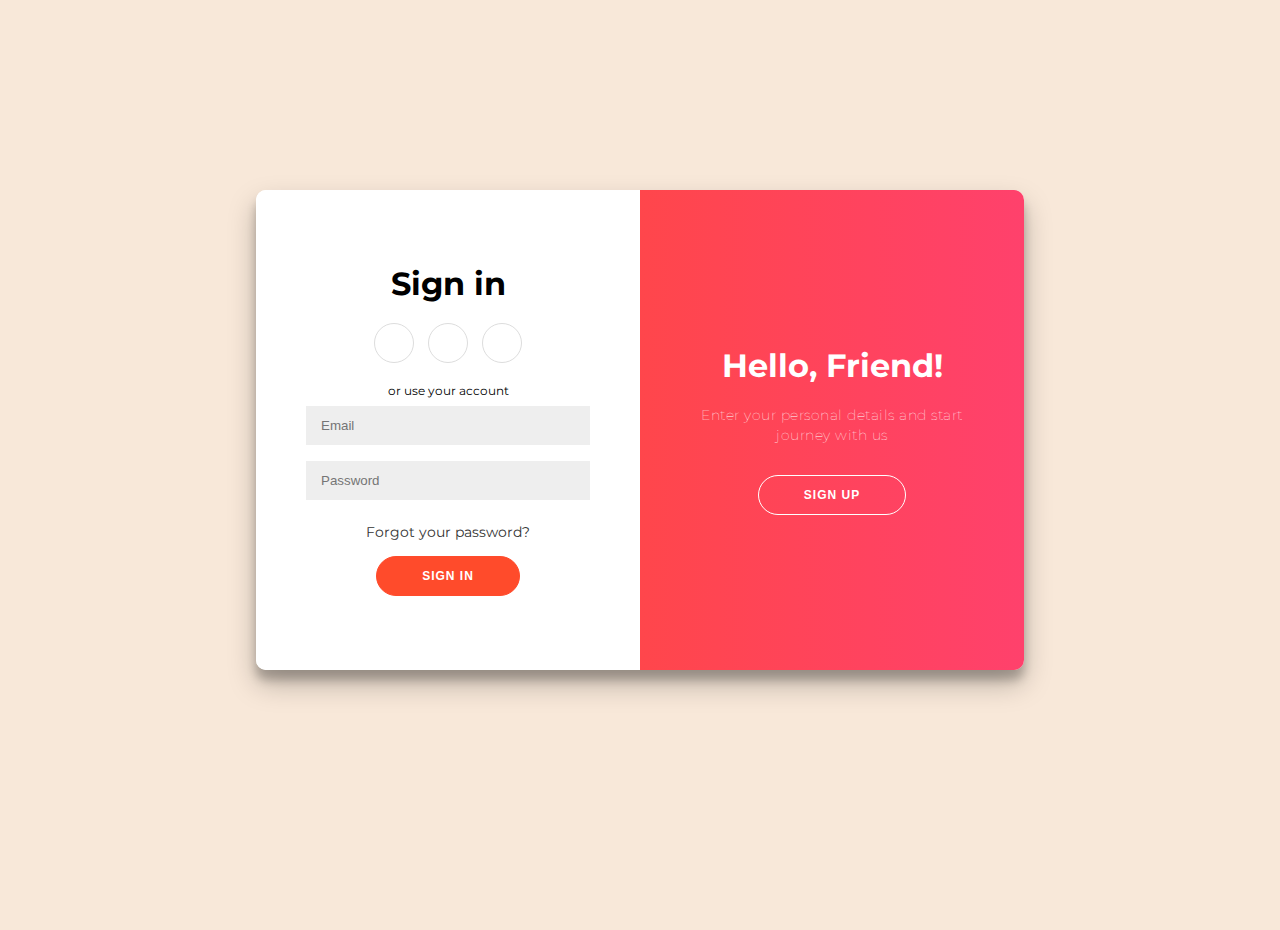
<file: html/signUp.html>
<!DOCTYPE html>
<html lang="en">
<head>
    <meta charset="UTF-8">
    <meta name="viewport" content="width=device-width, initial-scale=1.0">
    <title>SignUp</title>
    <link rel="stylesheet" href="/css/signUp.css">
    <link rel="stylesheet" href="https://cdnjs.cloudflare.com/ajax/libs/font-awesome/6.4.2/css/all.min.css"
        integrity="sha512-z3gLpd7yknf1YoNbCzqRKc4qyor8gaKU1qmn+CShxbuBusANI9QpRohGBreCFkKxLhei6S9CQXFEbbKuqLg0DA=="
        crossorigin="anonymous" referrerpolicy="no-referrer" />
        
    </head>
</head>
<body>
  
    <div class="container" id="container">
        <div class="form-container sign-up-container">
            <form action="#">
                <h1>Create Account</h1>
                <div class="social-container">
                    <a href="#" class="social"><i class="fab fa-facebook-f"></i></a>
                    <a href="#" class="social"><i class="fab fa-google-plus-g"></i></a>
                    <a href="#" class="social"><i class="fab fa-linkedin-in"></i></a>
                </div>
                <span>or use your email for registration</span>
                <input type="text" placeholder="Name" />
                <input type="email" placeholder="Email" />
                <input type="password" placeholder="Password" />
                <button class="button">Sign Up</button>
            </form>
        </div>
        <div class="form-container sign-in-container">
            <form action="#">
                <h1>Sign in</h1>
                <div class="social-container">
                    <a href="#" class="social"><i class="fab fa-facebook-f"></i></a>
                    <a href="#" class="social"><i class="fab fa-google-plus-g"></i></a>
                    <a href="#" class="social"><i class="fab fa-linkedin-in"></i></a>
                </div>
                <span>or use your account</span>
                <input type="email" placeholder="Email" />
                <input type="password" placeholder="Password" />
                <a href="#">Forgot your password?</a>
                <button class="button">Sign In</button>
            </form>
        </div>
        <div class="overlay-container">
            <div class="overlay">
                <div class="overlay-panel overlay-left">
                    <h1>Welcome Back!</h1>
                    <p>To keep connected with us please login with your personal info</p>
                    <button class="ghost button" id="signIn">Sign In</button>
                </div>
                <div class="overlay-panel overlay-right">
                    <h1>Hello, Friend!</h1>
                    <p>Enter your personal details and start journey with us</p>
                    <button class="ghost button" id="signUp">Sign Up</button>
                </div>
            </div>
        </div>
    </div>
    
    
    <script src="/js/signUp.js"></script>
</body>
</html>
</file>
<file: css/signUp.css>
@import url('https://fonts.googleapis.com/css?family=Montserrat:400,800');

* {
	 
	box-sizing: border-box;
}

body {
	background-color: rgb(248,232,217);;
	display: flex;
	justify-content: center;
	align-items: center;
	flex-direction: column;
	font-family: 'Montserrat', sans-serif;
	height: 100vh;
	margin: -20px 0 50px;
}
h1 {
	font-weight: bold;
	margin: 0;
}

h2 {
	text-align: center;
}

p {
	font-size: 14px;
	font-weight: 100;
	line-height: 20px;
	letter-spacing: 0.5px;
	margin: 20px 0 30px;
}

span {
	font-size: 12px;
}

a {
	color: #333;
	font-size: 14px;
	text-decoration: none;
	margin: 15px 0;
}

.button {
	border-radius: 20px;
	border: 1px solid #FF4B2B;
	background-color: #FF4B2B;
	color: #FFFFFF;
	font-size: 12px;
	font-weight: bold;
	padding: 12px 45px;
	letter-spacing: 1px;
	text-transform: uppercase;
	transition: transform 80ms ease-in;
	cursor: pointer;
}

.button:active {
	transform: scale(0.95);
}

.button:focus {
	outline: none;
}

.button.ghost {
	background-color: transparent;
	border-color: #FFFFFF;
}

form {
	background-color: #FFFFFF;
	display: flex;
	align-items: center;
	justify-content: center;
	flex-direction: column;
	padding: 0 50px;
	height: 100%;
	text-align: center;
}

input {
	background-color: #eee;
	border: none;
	outline: none;
	padding: 12px 15px;
	margin: 8px 0;
	width: 100%;
}

.container {
	background-color: #fff;
	border-radius: 10px;
  	box-shadow: 0 14px 28px rgba(0,0,0,0.25), 
			0 10px 10px rgba(0,0,0,0.22);
	position: relative;
	overflow: hidden;
	width: 768px;
	max-width: 100%;
	min-height: 480px;
}

.form-container {
	position: absolute;
	top: 0;
	height: 100%;
	transition: all 0.6s ease-in-out;
}

.sign-in-container {
	left: 0;
	width: 50%;
	z-index: 2;
}

.container.right-panel-active .sign-in-container {
	transform: translateX(100%);
}

.sign-up-container {
	left: 0;
	width: 50%;
	opacity: 0;
	z-index: 1;
}

.container.right-panel-active .sign-up-container {
	transform: translateX(100%);
	opacity: 1;
	z-index: 5;
	animation: show 0.6s;
}

@keyframes show {
	0%, 49.99% {
		opacity: 0;
		z-index: 1;
	}
	
	50%, 100% {
		opacity: 1;
		z-index: 5;
	}
}

.overlay-container {
	position: absolute;
	top: 0;
	left: 50%;
	width: 50%;
	height: 100%;
	overflow: hidden;
	transition: transform 0.6s ease-in-out;
	z-index: 100;
}

.container.right-panel-active .overlay-container{
	transform: translateX(-100%);
}

.overlay {
	background: #FF416C;
	background: -webkit-linear-gradient(to right, #FF4B2B, #FF416C);
	background: linear-gradient(to right, #FF4B2B, #FF416C);
	background-repeat: no-repeat;
	background-size: cover;
	background-position: 0 0;
	color: #FFFFFF;
	position: relative;
	left: -100%;
	height: 100%;
	width: 200%;
  	transform: translateX(0);
	transition: transform 0.6s ease-in-out;
}

.container.right-panel-active .overlay {
  	transform: translateX(50%);
}

.overlay-panel {
	position: absolute;
	display: flex;
	align-items: center;
	justify-content: center;
	flex-direction: column;
	padding: 0 40px;
	text-align: center;
	top: 0;
	height: 100%;
	width: 50%;
	transform: translateX(0);
	transition: transform 0.6s ease-in-out;
}

.overlay-left {
	transform: translateX(-20%);
}

.container.right-panel-active .overlay-left {
	transform: translateX(0);
}

.overlay-right {
	right: 0;
	transform: translateX(0);
}

.container.right-panel-active .overlay-right {
	transform: translateX(20%);
}

.social-container {
	margin: 20px 0;
}

.social-container a {
	border: 1px solid #DDDDDD;
	border-radius: 50%;
	display: inline-flex;
	justify-content: center;
	align-items: center;
	margin: 0 5px;
	height: 40px;
	width: 40px;
}
</file>
